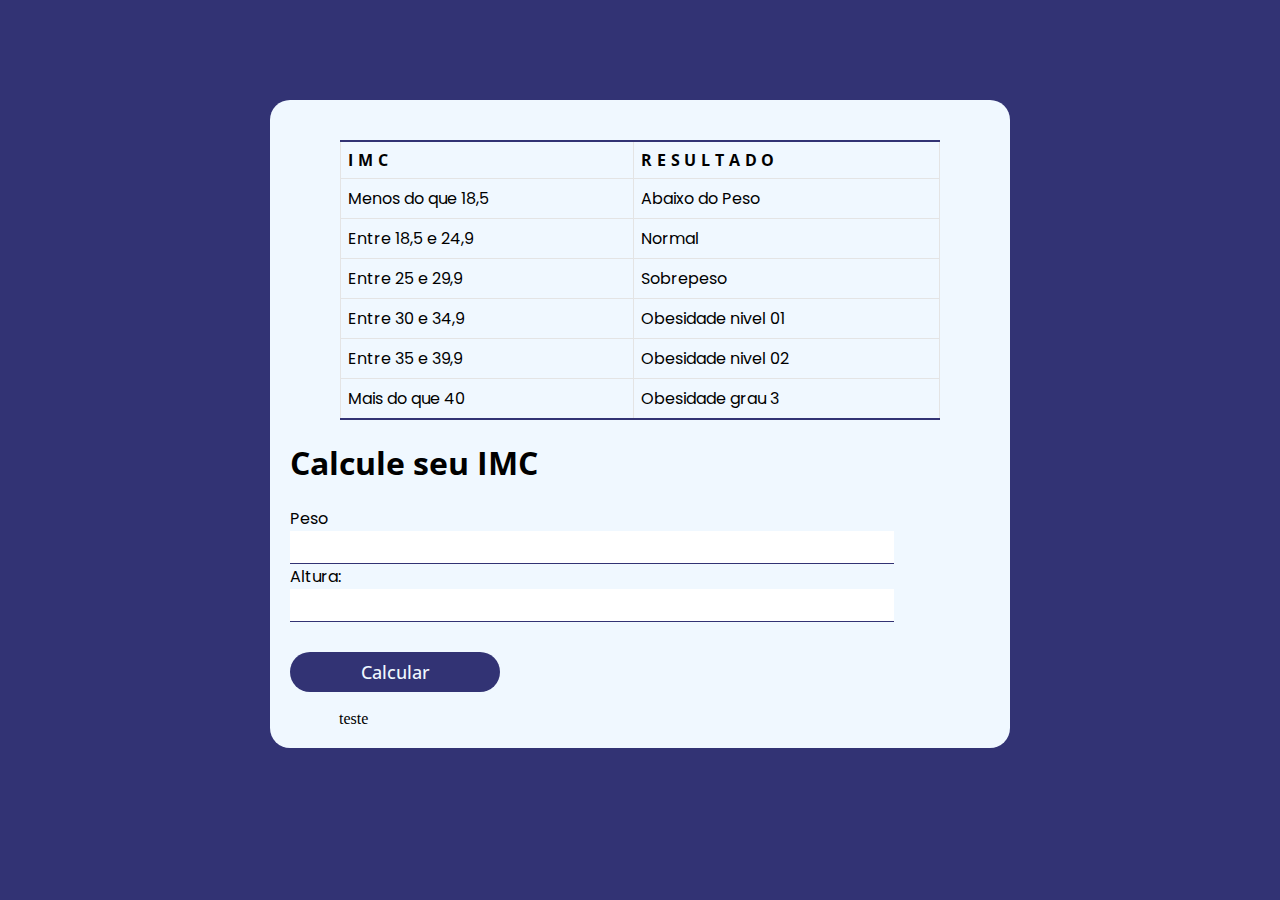
<file: CursoJS_TS/projetoExercicio/index.html>
<!DOCTYPE html>
<html lang="pt-BR">

<head>
    <meta charset="UTF-8">
    <meta name="viewport" content="width=device-width, initial-scale=1.0">
    <title>Pagina de Exercicio</title>

    <!--External Resources-->
    <link rel="stylesheet" href="./assets/main.css">
    <!--end block-->

</head>

<body>
    <section class="container-01">
        <table class="table-01">
            <tr>
                <th class="th">IMC</th>
                <th class="th">Resultado</th>
            </tr>

            <tr>
                <td class="td">Menos do que 18,5</td>
                <td>Abaixo do Peso</td>
            </tr>

            <tr>
                <td class="td">Entre 18,5 e 24,9</td>
                <td class="td">Normal</td>
            </tr>

            <tr>
                <td class="td">Entre 25 e 29,9</td>
                <td class="td">Sobrepeso</td>
            </tr>
            <tr>
                <td class="td">Entre 30 e 34,9</td>
                <td class="td">Obesidade nivel 01</td>
            </tr>

            <tr>
                <td class="td">Entre 35 e 39,9</td>
                <td class="td">Obesidade nivel 02</td>
            </tr>
            <tr>
                <td class="td">Mais do que 40</td>
                <td class="td">Obesidade grau 3</td>
            </tr>
        </table>
        <!--formulario-->
            <h1>Calcule seu IMC</h1>
            <form id="form1" method="post">
                <label for="txtPeso">Peso</label><br>
                <input type="text" id="txt-peso"/><br>

                <label for="txtAltura">Altura:</label><br>
                <input type="text" id="txtAltura"><br>

                <input type="submit" id="btn" value="Calcular" class="calc">
            </form><br>
            
        <div id="res">teste</div>
    </section>
    <script src="./assets/main.js"></script>

</body>

</html>
</file>
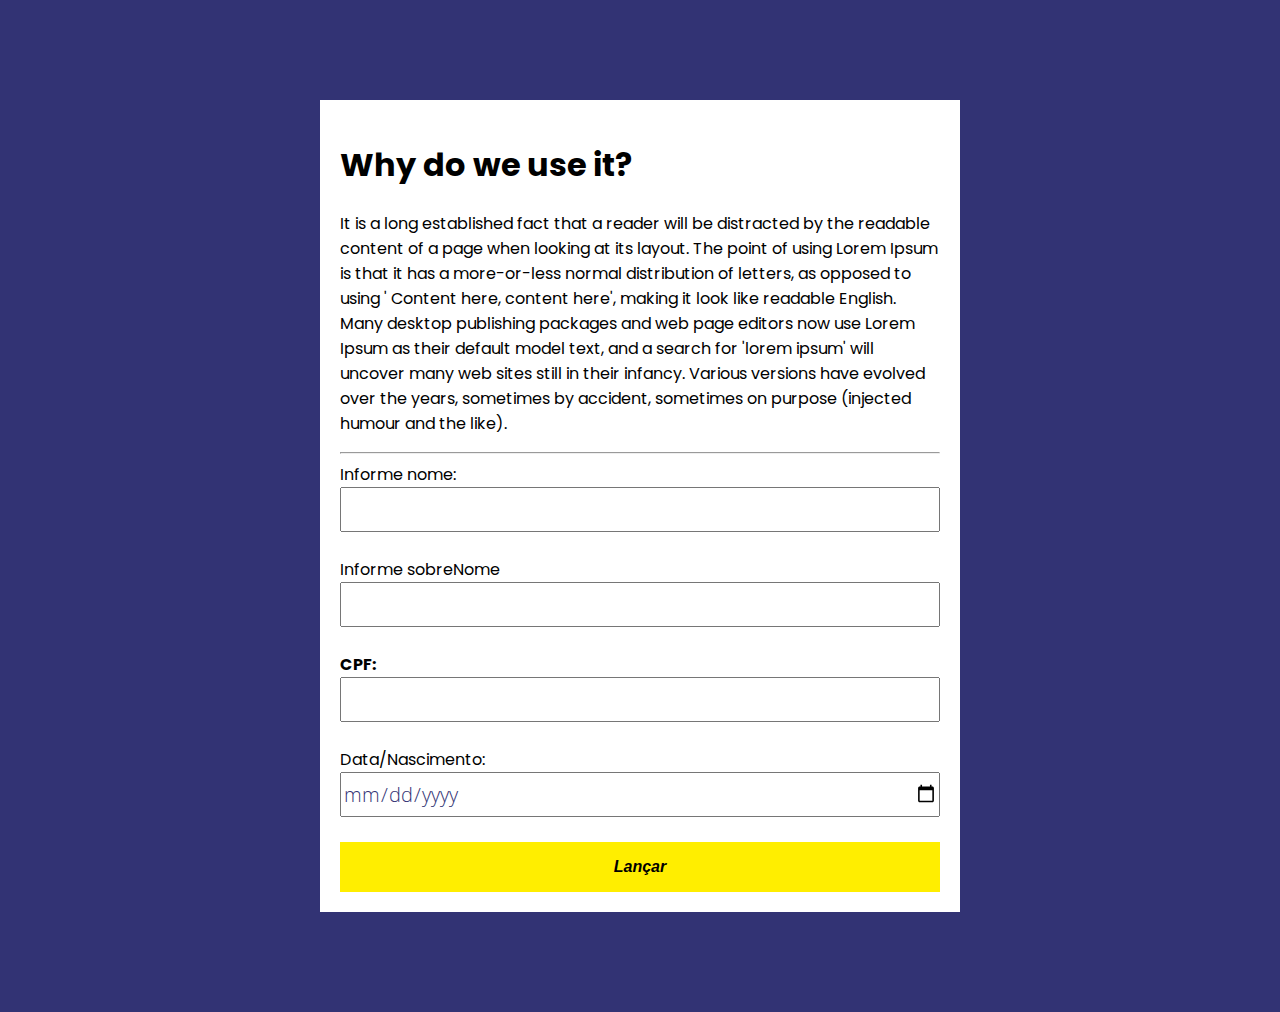
<file: CursoJS_TS/ProjetoModelo/index.html>
<!DOCTYPE html>
<html lang="pt_BR">

<head>
    <meta charset="UTF-8">
    <meta name="viewport" content="width=device-width, initial-scale=2.0">
    <!--<meta name="viewport" content="width=device-width, initial-scale=1.0">-->
    <title>Minha Pagina web Cachorro</title>

    <!--refs-->
    <link rel="stylesheet" href="./assets/css/sheet-01.css">
    <script src="assets/mainScript.js"></script>

</head>

<body>
    <section class="container-01">
        <h1>Why do we use it?</h1>
        <p>
            It is a long established fact that a reader will be distracted by the readable
            content of a page when looking at its layout. The point of using Lorem Ipsum is
            that it has a more-or-less normal distribution of letters, as opposed to using '
            Content here, content here', making it look like readable English. Many desktop
            publishing packages and web page editors now use Lorem Ipsum as their default model
            text, and a search for 'lorem ipsum' will uncover many web sites still in their infancy.
            Various versions have evolved over the years, sometimes by accident, sometimes on purpose
            (injected humour and the like).
        </p>
        <hr>

        <form>
            <label for="txtNome" class="label">Informe nome:</label><br>
            <input type="text" id="txtNome" class="input"><br>
            <label for="txtSobrenome" class="label">Informe sobreNome</label><br>
            <input type="text" id="txtSobrenome" class="input"><br>

            <label for="txtCpf" class="label"><strong>CPF:</strong></label><br>
            <input type="text" id = "txtCpf" class="input"><br>

            <label for="txtDataNas" class="label">Data/Nascimento:</label><br>
            <input type="date" id="txtDataNas" class="input"><br>

            <button class="btn">Lançar</button>
        </form>
    </section>
</body>

</html>
</file>
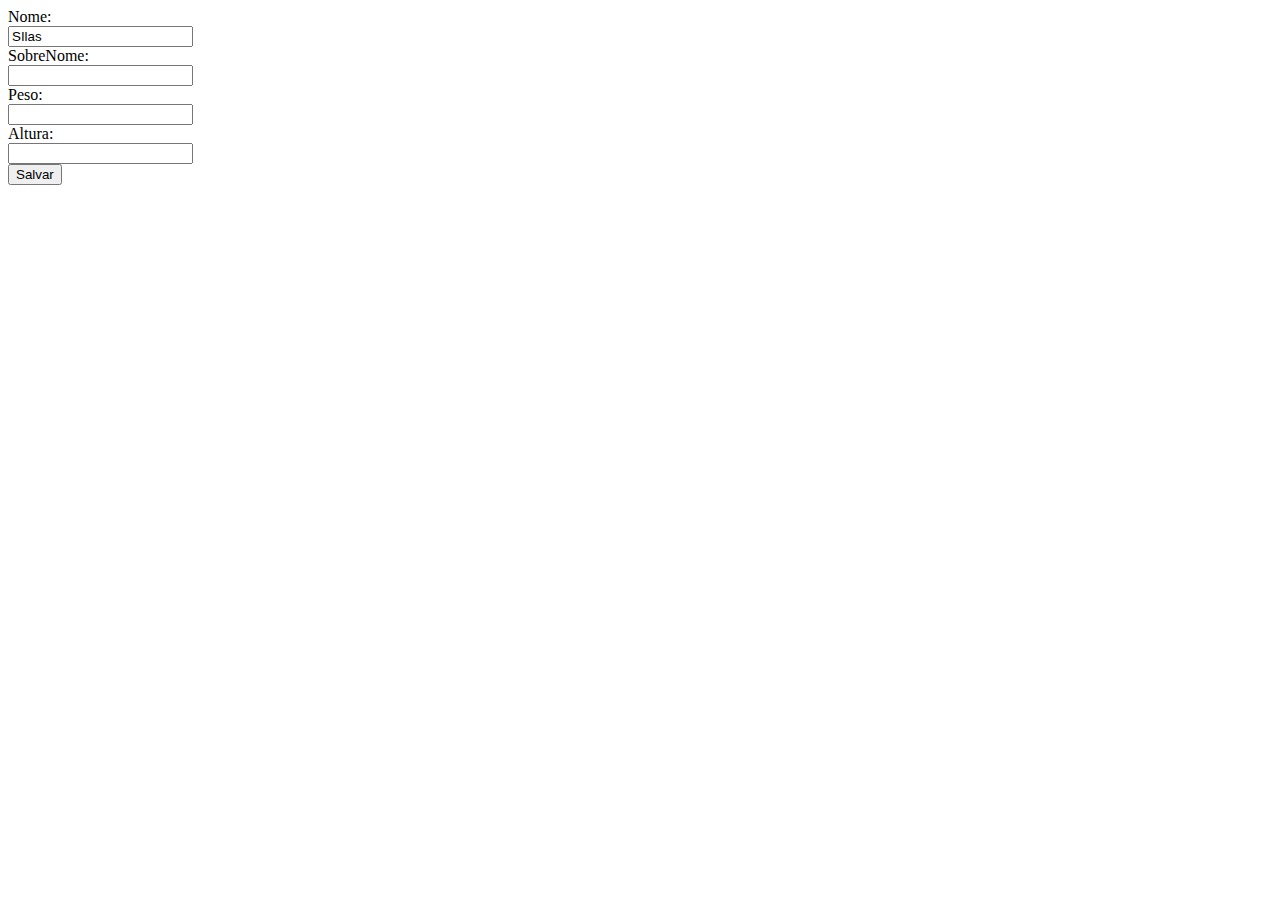
<file: CursoJS_TS/Sessao-01/ExercicioObjetosArray/index.html>
<!DOCTYPE html>
<html lang="pt-BR">

    <head>
        <title>Minha Pagina Web</title>
        <meta charset="utf-8">
        <script src="js/Index.js"></script>
    </head>
    <body>
        
        <form class="formulario"  id="teste" method="get" action="">
            <label>Nome:</label><br>
            <input type="text" class="Nome" value="SIlas"><br>
            
            <label>SobreNome:</label><br>
            <input type="text" class="sobreNome"><br>
            
            <label>Peso:</label><br>
            <input type="text" class="peso"><br>
            
            <label>Altura:</label><br>
            <input type="text" class="altura"><br>
    
            <button>Salvar</button>
        </form>
    </body>

</html>
</file>
<file: CursoJS_TS/projetoExercicio/assets/main.css>
@import url('https://fonts.googleapis.com/css2?family=Poppins:ital,wght@0,100;0,200;0,300;0,400;0,500;0,600;0,700;0,800;0,900;1,100;1,200;1,300;1,400;1,500;1,600;1,700;1,800;1,900&display=swap');
@import url('https://fonts.googleapis.com/css2?family=Open+Sans:ital,wght@0,300..800;1,300..800&display=swap');

:root{
    --primary-color:#323374
}

body{
    background-color: var(--primary-color);
}

.container-01{
    background-color: aliceblue;
    max-width: 700px;
    margin:100px auto;
    padding: 20px;
    border-radius: 20px;
}

.table-01{
    width: 600px;
    border-collapse: collapse;
    border-bottom: 2px solid var(--primary-color);
    margin: 20px auto;
}

.th, td{
   border: 1px solid rgb(228, 228, 228);
   text-align: center;
   font-family: 'Poppins', sans-serif;
   padding: 7px;
   text-align: left;
}

.th{
    text-transform: uppercase;
    letter-spacing: 0.3em;
    font-family: "Open Sans", sans-serif;
    border-top: 2px solid var(--primary-color);
}

h1{
    font-family: "Open Sans", sans-serif;
    font-weight: 700;
}

label{
    font-family: "Poppins", sans-serif;
}

input{
    width: 600px;
    height: 30px;
    border: 0px;
    border-bottom: 1px solid var(--primary-color);
    font-size: 18px;
    color: var(--primary-color);
}

div{
    margin-left: 7%;
}

.calc{
    border: none;
    border-radius: 20px;
    margin-top: 30px;
    color: aliceblue;
    height: 40px;
    width:30%;
    font-family: "Open Sans", sans-serif;
    font-weight: 500;
    font-size: large;
    background-color: var(--primary-color);
}

.calc:active{
    background-color: #4345b4
}

.res_ruim{
    font-size: 17px;
    font-family: 'Poppins', sans-serif;
    color: rgb(243, 243, 243);
    background-color: #f13c3c;
}

.res_bom{
    font-size: 17px;
    font-family: 'Poppins', sans-serif;
    color: rgb(0, 0, 0);
    background-color: #1cee8c;
}
</file>
<file: CursoJS_TS/ProjetoModelo/assets/css/sheet-01.css>
@import url('https://fonts.googleapis.com/css2?family=Poppins:ital,wght@0,100;0,200;0,300;0,400;0,500;0,600;0,700;0,800;0,900;1,100;1,200;1,300;1,400;1,500;1,600;1,700;1,800;1,900&display=swap');
@import url('https://fonts.googleapis.com/css2?family=Open+Sans:ital,wght@0,300..800;1,300..800&display=swap');

:root{
    --primaryColor : #323374
}
*{
  box-sizing: border-box;
  outline: 0;
}

body{
    margin: 1;
    padding: 0;
    background: var(--primaryColor)
}

.container-01{
    max-width: 640px;
    padding: 20px;
    margin: 100px auto;
    font-family: 'Poppins', sans-serif;
    background-color: white
}

.input{
display: block;
width: 100%;
font-size: 20px;
font-family: 'Open Sans', sans-serif;
font-weight: 300;
height: 45px;
color: var(--primaryColor);

}

.label{
    width: 10%;
}

.btn{
    border: none;
    background-color:  rgb(255, 238, 0);
    height: 50px;
    font-weight: 700;
    font-style: italic;
    width: 100%;
    font-size: medium;
    cursor: pointer;
}

.btn:hover{
    background-color:  rgb(43, 42, 35);
    color: #ffffff;
}

.btn:active{
    background-color:  rgb(80, 76, 56);
    color: #ffffff;
}
</file>
